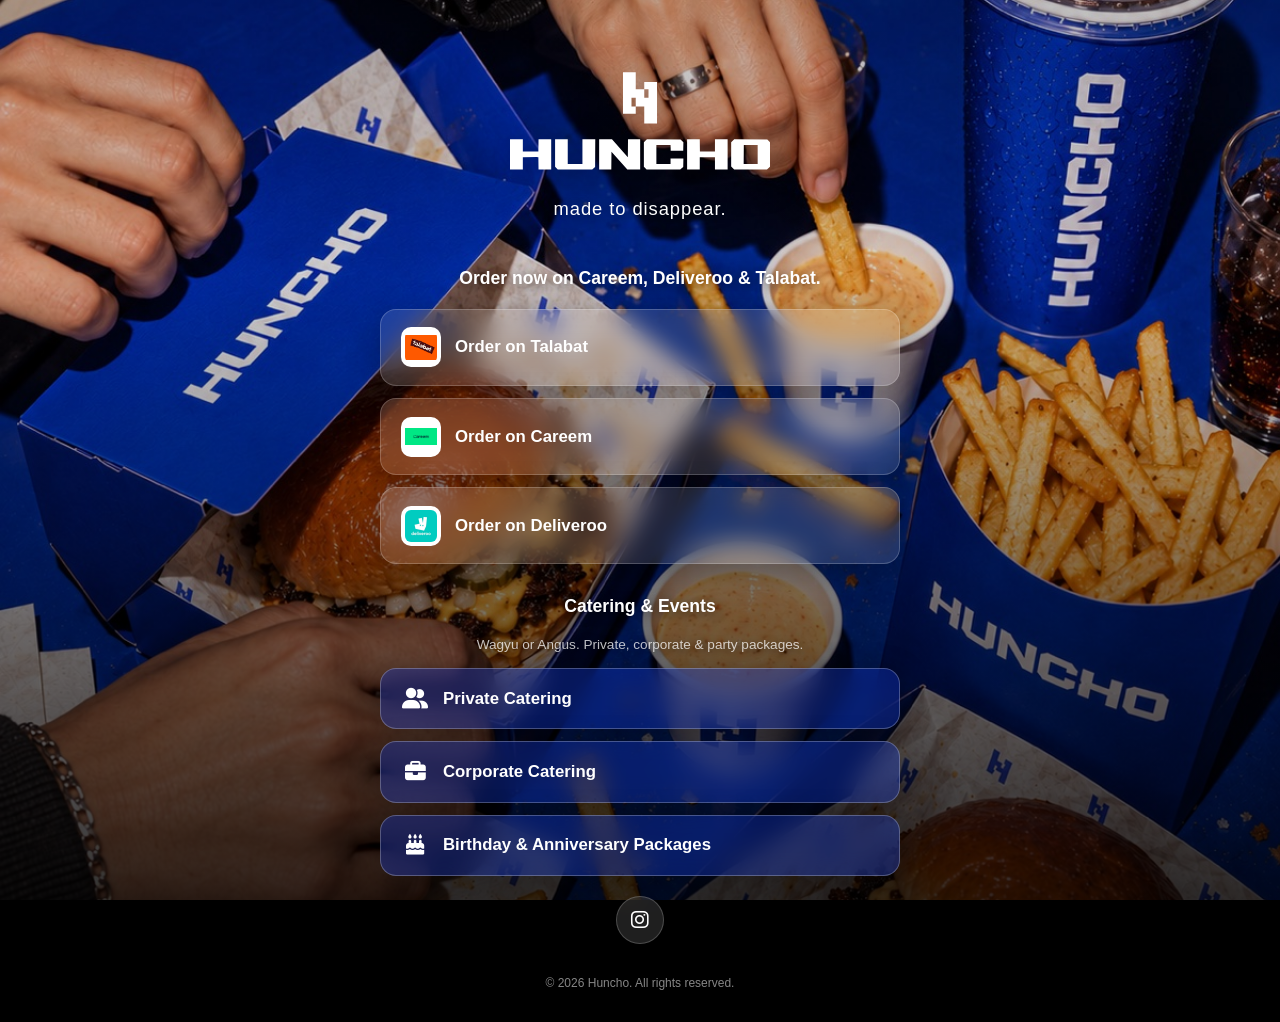
<file: index.html>
<!DOCTYPE html>
<html lang="en" class="scheme-dark">
<head>
  <meta charset="UTF-8" />
  <meta name="viewport" content="width=device-width, initial-scale=1.0, viewport-fit=cover" />
  <title>Huncho — Made to disappear.</title>

  <meta name="theme-color" content="#1239D8">
  <meta name="apple-mobile-web-app-capable" content="yes">
  <meta name="apple-mobile-web-app-status-bar-style" content="black-translucent">

  <meta property="og:title" content="Huncho — Made to disappear." />
  <meta name="author" content="Huncho" />
  <meta property="og:locale" content="en_US" />
  <meta name="description" content="Order now on Careem, Deliveroo & Talabat. Private & corporate catering available." />
  <meta property="og:description" content="Order now on Careem, Deliveroo & Talabat. Private & corporate catering available." />
  <meta property="og:site_name" content="Huncho" />
  <meta property="og:image" content="./images/hero-bg.jpg?v=2" />
  <meta property="og:type" content="article" />
  <meta name="twitter:card" content="summary_large_image" />
  <meta property="twitter:image" content="./images/hero-bg.jpg?v=2" />
  <meta property="twitter:title" content="Huncho — Made to disappear." />

  <link rel="apple-touch-icon" sizes="180x180" href="./images/huncho-logo.svg">
  <link rel="shortcut icon" href="./images/huncho-logo.svg">
  <meta name="apple-mobile-web-app-title" content="Huncho">
  <meta name="application-name" content="Huncho">

  <link rel="stylesheet" href="https://cdnjs.cloudflare.com/ajax/libs/font-awesome/6.5.2/css/all.min.css" crossorigin="anonymous" referrerpolicy="no-referrer">
  <link rel="stylesheet" href="./styles.css?v=6" />
</head>
<body>
  <div class="hero" aria-hidden="true">
    <img src="./images/hero-bg.jpg?v=2" alt="" class="hero-img" />
    <div class="hero-overlay"></div>
  </div>

  <main class="container">
    <section class="hero-content">
      <img src="./images/huncho-logo.svg" alt="Huncho" class="hero-logo" />
      <p class="slogan">Made to disappear.</p>
    </section>

    <section class="order-section">
      <h2 class="section-heading">Order now on Careem, Deliveroo &amp; Talabat.</h2>

      <nav class="links" aria-label="Order links">
        <a href="https://www.talabat.com/uae/huncho" target="_blank" class="link-button" alt="Order Huncho on Talabat" title="Order Huncho on Talabat">
          <img src="./images/apps/talabat.png" alt="Talabat" class="app-logo" />
          <span class="link-text">Order on Talabat</span>
        </a>

        <a href="https://link.careem.com/ifuvoisWSRSaF" target="_blank" class="link-button" alt="Order Huncho on Careem" title="Order Huncho on Careem">
          <img src="./images/apps/careem.png" alt="Careem" class="app-logo" />
          <span class="link-text">Order on Careem</span>
        </a>

        <a href="https://www.deliveroo.ae/" target="_blank" class="link-button" alt="Order Huncho on Deliveroo" title="Order Huncho on Deliveroo">
          <img src="./images/apps/deliveroo.png" alt="Deliveroo" class="app-logo" />
          <span class="link-text">Order on Deliveroo</span>
        </a>
      </nav>
    </section>

    <section class="catering-section">
      <h2 class="section-heading">Catering &amp; Events</h2>
      <p class="section-sub">Wagyu or Angus. Private, corporate &amp; party packages.</p>

      <nav class="links" aria-label="Catering links">
        <a href="https://wa.me/971585316693?text=Hi%20Huncho%2C%20I%27d%20like%20to%20inquire%20about%20private%20catering.%20%0AEvent%20type%3A%20%0AGuests%3A%20%0AMeat%20preference%3A%20Wagyu%20%2F%20Angus" target="_blank" class="link-button catering" alt="Private catering inquiry" title="Private catering inquiry">
          <span class="link-icon" aria-hidden="true"><i class="fa-solid fa-user-group"></i></span>
          <span class="link-text">Private Catering</span>
        </a>

        <a href="https://wa.me/971585316693?text=Hi%20Huncho%2C%20I%27d%20like%20to%20inquire%20about%20corporate%20catering.%20%0ACompany%3A%20%0AGuests%3A%20%0AMeat%20preference%3A%20Wagyu%20%2F%20Angus" target="_blank" class="link-button catering" alt="Corporate catering inquiry" title="Corporate catering inquiry">
          <span class="link-icon" aria-hidden="true"><i class="fa-solid fa-briefcase"></i></span>
          <span class="link-text">Corporate Catering</span>
        </a>

        <a href="https://wa.me/971585316693?text=Hi%20Huncho%2C%20I%27d%20like%20to%20inquire%20about%20an%20event%20package%20%28birthday%20%2F%20anniversary%29.%20%0AEvent%20type%3A%20%0AGuests%3A%20%0AMeat%20preference%3A%20Wagyu%20%2F%20Angus" target="_blank" class="link-button catering" alt="Event package inquiry" title="Event package inquiry">
          <span class="link-icon" aria-hidden="true"><i class="fa-solid fa-cake-candles"></i></span>
          <span class="link-text">Birthday &amp; Anniversary Packages</span>
        </a>
      </nav>
    </section>

    <div class="socials-row">
      <a href="https://www.instagram.com/huncho_arabia" title="Huncho on Instagram" target="_blank" class="icon-button" alt="Huncho on Instagram">
        <i class="fa-brands fa-instagram"></i>
      </a>
    </div>

    <footer class="footer">
      <div class="copyright">© 2026 Huncho. All rights reserved.</div>
    </footer>
  </main>
</body>
</html>
</file>
<file: styles.css>
/* Huncho Link Page — Hero Design */
:root {
  --blue: #1239D8;
  --fg: #ffffff;
  --muted: rgba(255, 255, 255, 0.75);
  --glass-bg: rgba(255, 255, 255, 0.12);
  --glass-border: rgba(255, 255, 255, 0.2);
  --glass-shadow: 0 8px 32px rgba(0, 0, 0, 0.3);
  --hover-bg: rgba(255, 255, 255, 0.22);
  --sans: 'Inter', -apple-system, BlinkMacSystemFont, 'Helvetica Neue', sans-serif;
}

* { margin: 0; padding: 0; box-sizing: border-box; }

html { scroll-behavior: smooth; }

body {
  font-family: var(--sans);
  min-height: 100vh;
  min-height: 100dvh;
  color: var(--fg);
  overflow-x: hidden;
  -webkit-font-smoothing: antialiased;
  text-rendering: optimizeLegibility;
  background: #000;
}

/* Hero background */
.hero {
  position: fixed;
  top: 0; left: 0; right: 0; bottom: 0;
  z-index: 0;
  overflow: hidden;
}

.hero-img {
  width: 100%;
  height: 100%;
  object-fit: cover;
  object-position: center;
}

.hero-overlay {
  position: absolute;
  top: 0; left: 0; right: 0; bottom: 0;
  background: linear-gradient(
    180deg,
    rgba(0, 0, 0, 0.25) 0%,
    rgba(0, 0, 0, 0.15) 30%,
    rgba(0, 0, 0, 0.55) 70%,
    rgba(0, 0, 0, 0.8) 100%
  );
}

/* Container */
.container {
  position: relative;
  z-index: 1;
  max-width: 560px;
  margin: 0 auto;
  padding: 0 1.25rem;
  min-height: 100vh;
  min-height: 100dvh;
  display: flex;
  flex-direction: column;
  align-items: center;
}

/* Hero content — logo + slogan */
.hero-content {
  flex: 0 0 auto;
  width: 100%;
  text-align: center;
  padding: 4rem 1rem 3rem;
  display: flex;
  flex-direction: column;
  align-items: center;
  gap: 1.5rem;
}

.hero-logo {
  width: 260px;
  max-width: 75%;
  height: auto;
  filter: drop-shadow(0 4px 20px rgba(0, 0, 0, 0.4));
}

.slogan {
  font-size: 1.15rem;
  font-weight: 500;
  letter-spacing: 0.05em;
  text-transform: lowercase;
  color: var(--fg);
  text-shadow: 0 2px 12px rgba(0, 0, 0, 0.5);
}

/* Order section */
.order-section {
  width: 100%;
  flex: 0 0 auto;
}

.section-heading {
  font-size: 1.1rem;
  font-weight: 600;
  text-align: center;
  color: var(--fg);
  margin-bottom: 1.25rem;
  text-shadow: 0 2px 12px rgba(0, 0, 0, 0.6);
  padding: 0 0.5rem;
}

/* Links */
.links {
  width: 100%;
  display: flex;
  flex-direction: column;
  gap: 0.75rem;
  flex: 0 0 auto;
}

.link-button {
  position: relative;
  width: 100%;
  padding: 1.1rem 1.25rem;
  display: flex;
  align-items: center;
  gap: 0.875rem;
  text-decoration: none;
  color: var(--fg);
  font-size: 1.05rem;
  font-weight: 600;
  background: var(--glass-bg);
  border: 1px solid var(--glass-border);
  border-radius: 16px;
  box-shadow: var(--glass-shadow);
  -webkit-backdrop-filter: blur(12px);
  backdrop-filter: blur(12px);
  transition: all 0.25s ease;
}

.link-button:hover, .link-button:focus-visible {
  background: var(--hover-bg);
  transform: translateY(-2px);
  box-shadow: 0 12px 36px rgba(0, 0, 0, 0.25);
}

.link-button:active {
  transform: translateY(0);
}

.link-icon {
  font-size: 1.3rem;
  flex-shrink: 0;
  width: 28px;
  text-align: center;
}

/* App logo on link buttons */
.app-logo {
  width: 40px;
  height: 40px;
  object-fit: contain;
  flex-shrink: 0;
  background: #ffffff;
  border-radius: 10px;
  padding: 4px;
}

.link-text {
  flex: 1;
  line-height: 1.3;
}

/* Catering section */
.catering-section {
  width: 100%;
  flex: 0 0 auto;
  margin-top: 2rem;
}

.section-sub {
  font-size: 0.85rem;
  text-align: center;
  color: var(--muted);
  margin-bottom: 1rem;
  text-shadow: 0 2px 8px rgba(0, 0, 0, 0.5);
}

.link-button.catering {
  background: rgba(18, 57, 216, 0.35);
  border-color: rgba(255, 255, 255, 0.25);
}

.link-button.catering:hover,
.link-button.catering:focus-visible {
  background: rgba(18, 57, 216, 0.55);
}

/* Socials */
.socials-row {
  width: 100%;
  display: flex;
  justify-content: center;
  gap: 0.75rem;
  padding: 1.25rem 0 1rem;
}

.icon-button {
  display: inline-flex;
  align-items: center;
  justify-content: center;
  width: 48px;
  height: 48px;
  border-radius: 50%;
  font-size: 1.25rem;
  color: var(--fg);
  text-decoration: none;
  background: var(--glass-bg);
  border: 1px solid var(--glass-border);
  -webkit-backdrop-filter: blur(12px);
  backdrop-filter: blur(12px);
  transition: all 0.25s ease;
}

.icon-button:hover, .icon-button:focus-visible {
  background: var(--hover-bg);
  transform: scale(1.1);
}

/* Footer */
.footer {
  text-align: center;
  padding: 1rem 0 2rem;
  margin-top: auto;
}

.copyright {
  font-size: 0.75rem;
  color: var(--muted);
  opacity: 0.7;
}

/* Responsive */
@media (max-width: 480px) {
  .container { padding: 0 1rem; }
  .hero-content { padding: 3rem 0.5rem 2.5rem; }
  .hero-logo { width: 210px; }
  .slogan { font-size: 1.05rem; }
  .link-button { padding: 1rem 1.1rem; font-size: 1rem; }
}

@media (max-width: 320px) {
  .hero-content { padding: 2rem 0.5rem 2rem; }
  .hero-logo { width: 170px; }
}

/* Reduced motion */
@media (prefers-reduced-motion: reduce) {
  .link-button, .icon-button { transition: none; }
}
</file>
